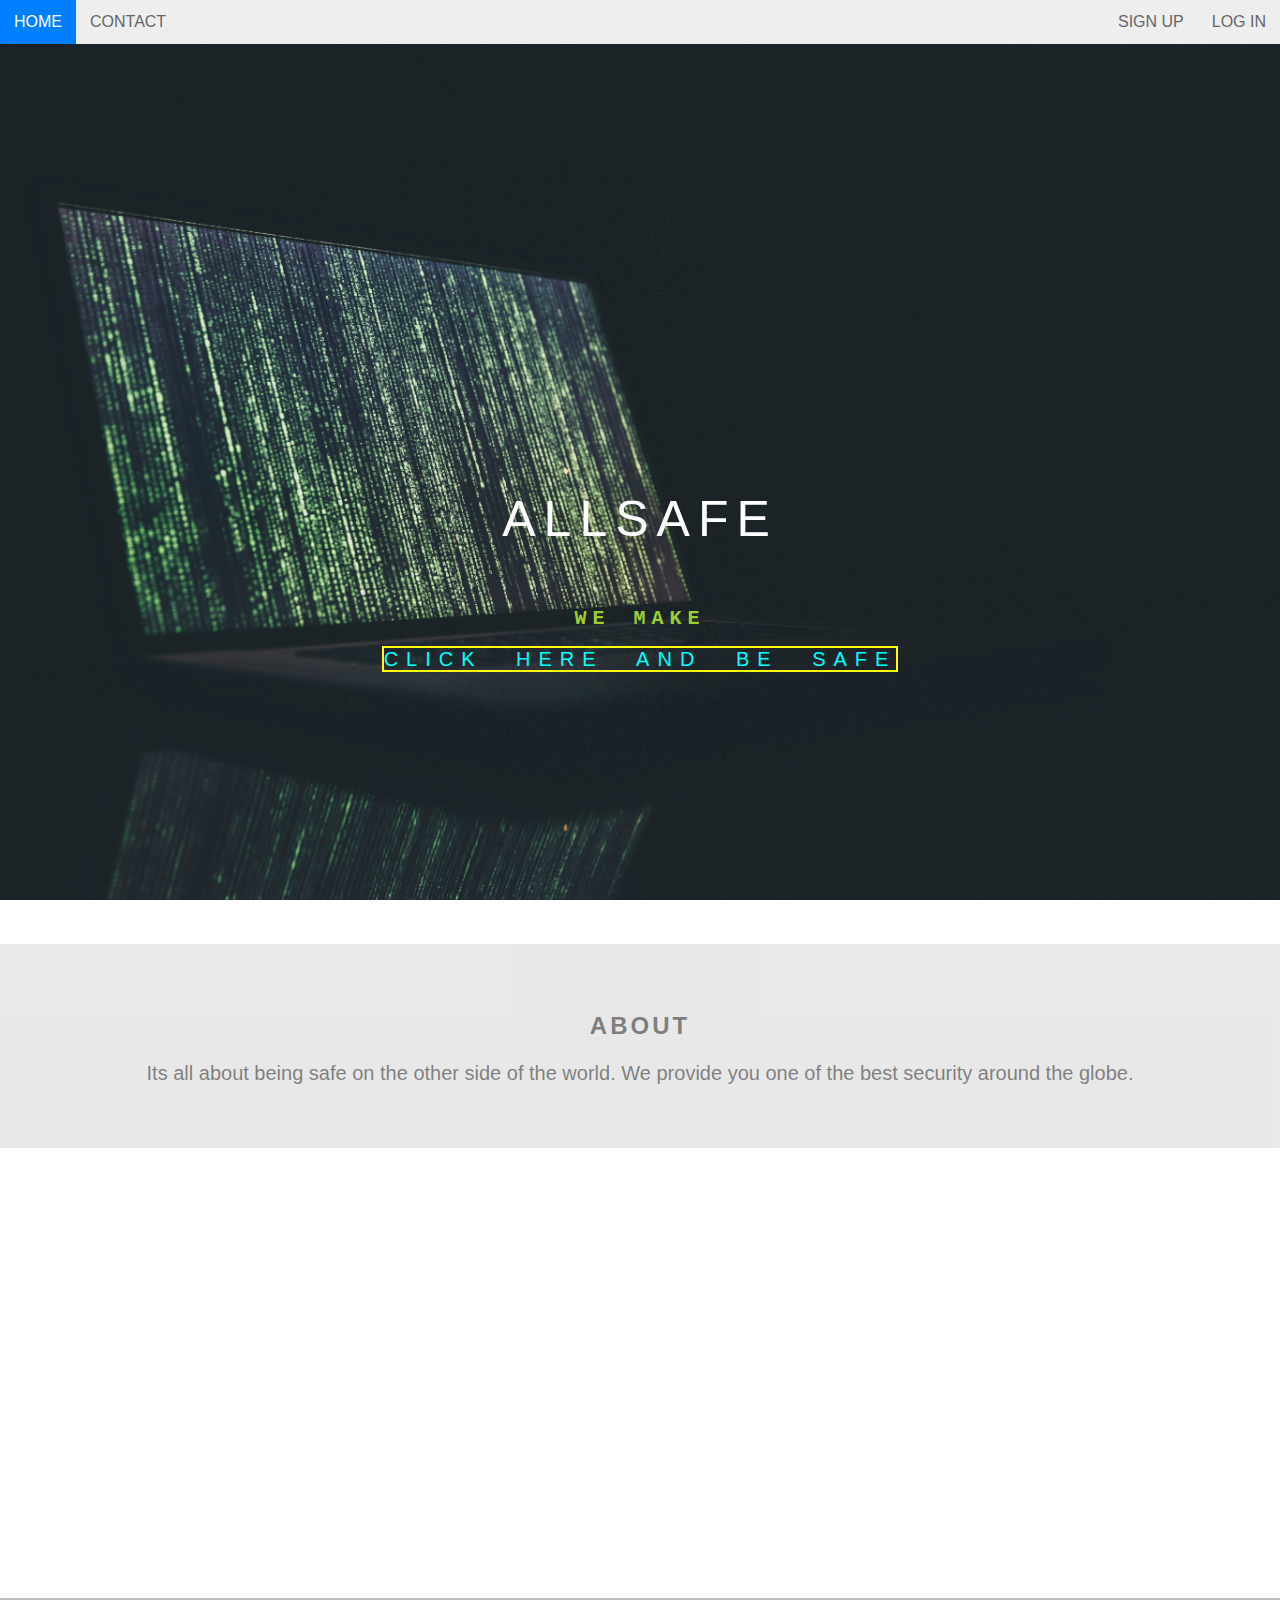
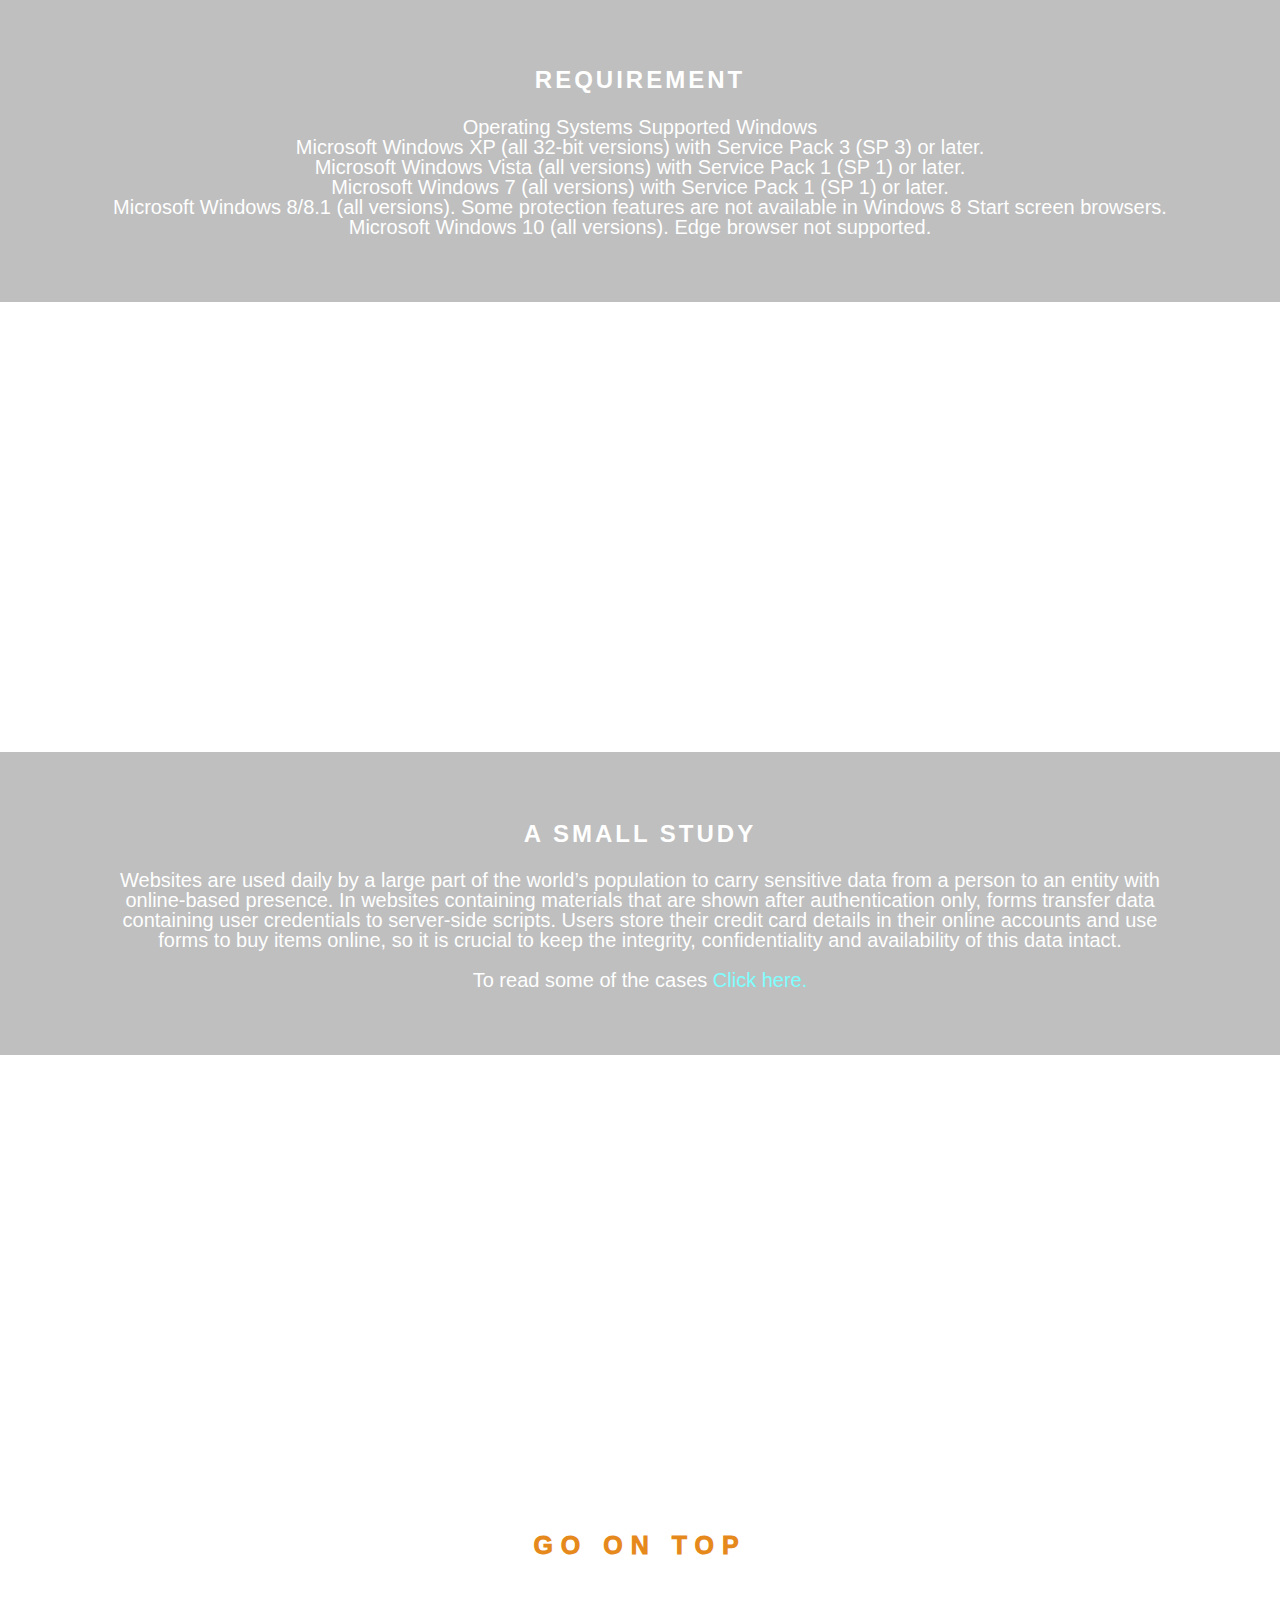
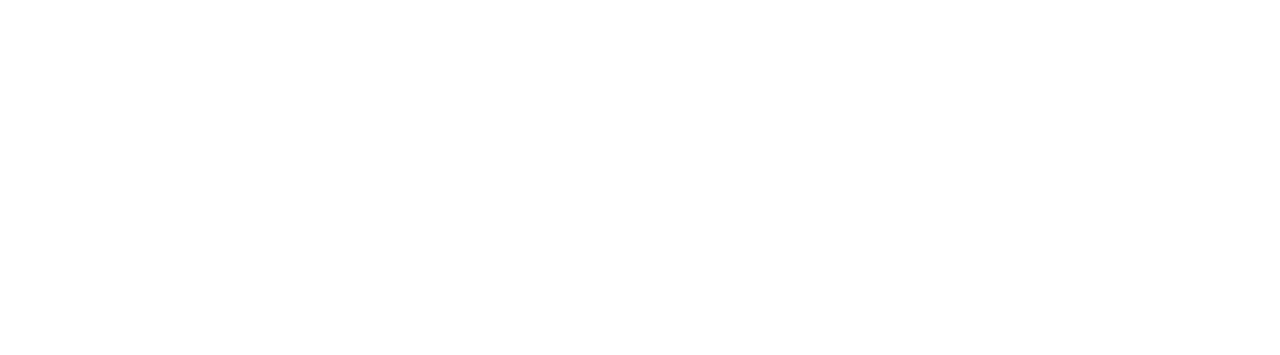
<file: index.html>
<!DOCTYPE html>
<html>
<head>
	<meta name="viewport" content="width=device-width, initial-scale=1.0">
	<title>one page</title>
	<link rel="stylesheet" href="style.css">
    <link rel="stylesheet" href="style1.css">
    <script type="text/javascript" src="js.js"></script>
</head>
<body onload="type()">
    <nav id="top">
            <ul class="topnav" id="dropdownClick">
                <li><a href="index.html">Home</a></li>
                <li><a href="contact.html">Contact</a></li>
                <li class="topnav-right"><a href="login.html">Log in</a></li>
                <li class="topnav-right"><a href="signup.html">Sign Up</a></li>
                <li class="dropdownIcon"><a href="javascript:void(0);" onclick="dropdownMenu()">&#9776</a></li>
            </ul>
        </nav>
	<div class="img1">
		<div class="text1 main">
			<span class="border" id="0" onclick="text()">
				AllSafe<br><br>
                <p id="write"></p>
                <p class="sec"><a href="sec.html">Click here and be safe</a></p>
            </span>

		</div>
	</div>
	<section class="text light" id="1">
		<h2>about</h2>
		<p>
Its all about being safe on the other side of the world. We provide you one of the best security around the globe. </p>
	</section>
		<div class="img2">
		<div class="text1">
			<span class="border">
				Support
			</span>
		</div>
	</div>
	<section class="text dark" id="2">
		<h2>requirement</h2>
		<p>
Operating Systems Supported

 

Windows<br>

Microsoft Windows XP (all 32-bit versions) with Service Pack 3 (SP 3) or later.<br>
Microsoft Windows Vista (all versions) with Service Pack 1 (SP 1) or later.<br>
Microsoft Windows 7 (all versions) with Service Pack 1 (SP 1) or later.<br>
Microsoft Windows 8/8.1 (all versions). Some protection features are not available in Windows 8 Start screen browsers.<br>
Microsoft Windows 10 (all versions). Edge browser not supported.<br></p>
	</section>
		<div class="img3">
		<div class="text1">
			<span class="border">Cases</span>
		</div>
	</div>
	<section class="text dark" id="2">
        <h2>A small study</h2>
		<p>Websites are used daily by a large part of the world’s population to carry sensitive data from a person to an entity with online-based presence. In websites containing materials that are shown after authentication only, forms transfer data containing user credentials to server-side scripts. Users store their credit card details in their online accounts and use forms to buy items online, so it is crucial to keep the integrity, confidentiality and availability of this data intact.<br><br>To read some of the cases
            <a href="https://list25.com/25-biggest-cyber-attacks-in-history/">Click here.</a>
        </p>
	</section>
<div class="img1">
		<div class="text1">
			<span class="border" id="0">
				be safe
			</span>
            <footer><a href="#top">Go on top</a></footer>
		</div>
	</div>
</body>
</html>
</file>
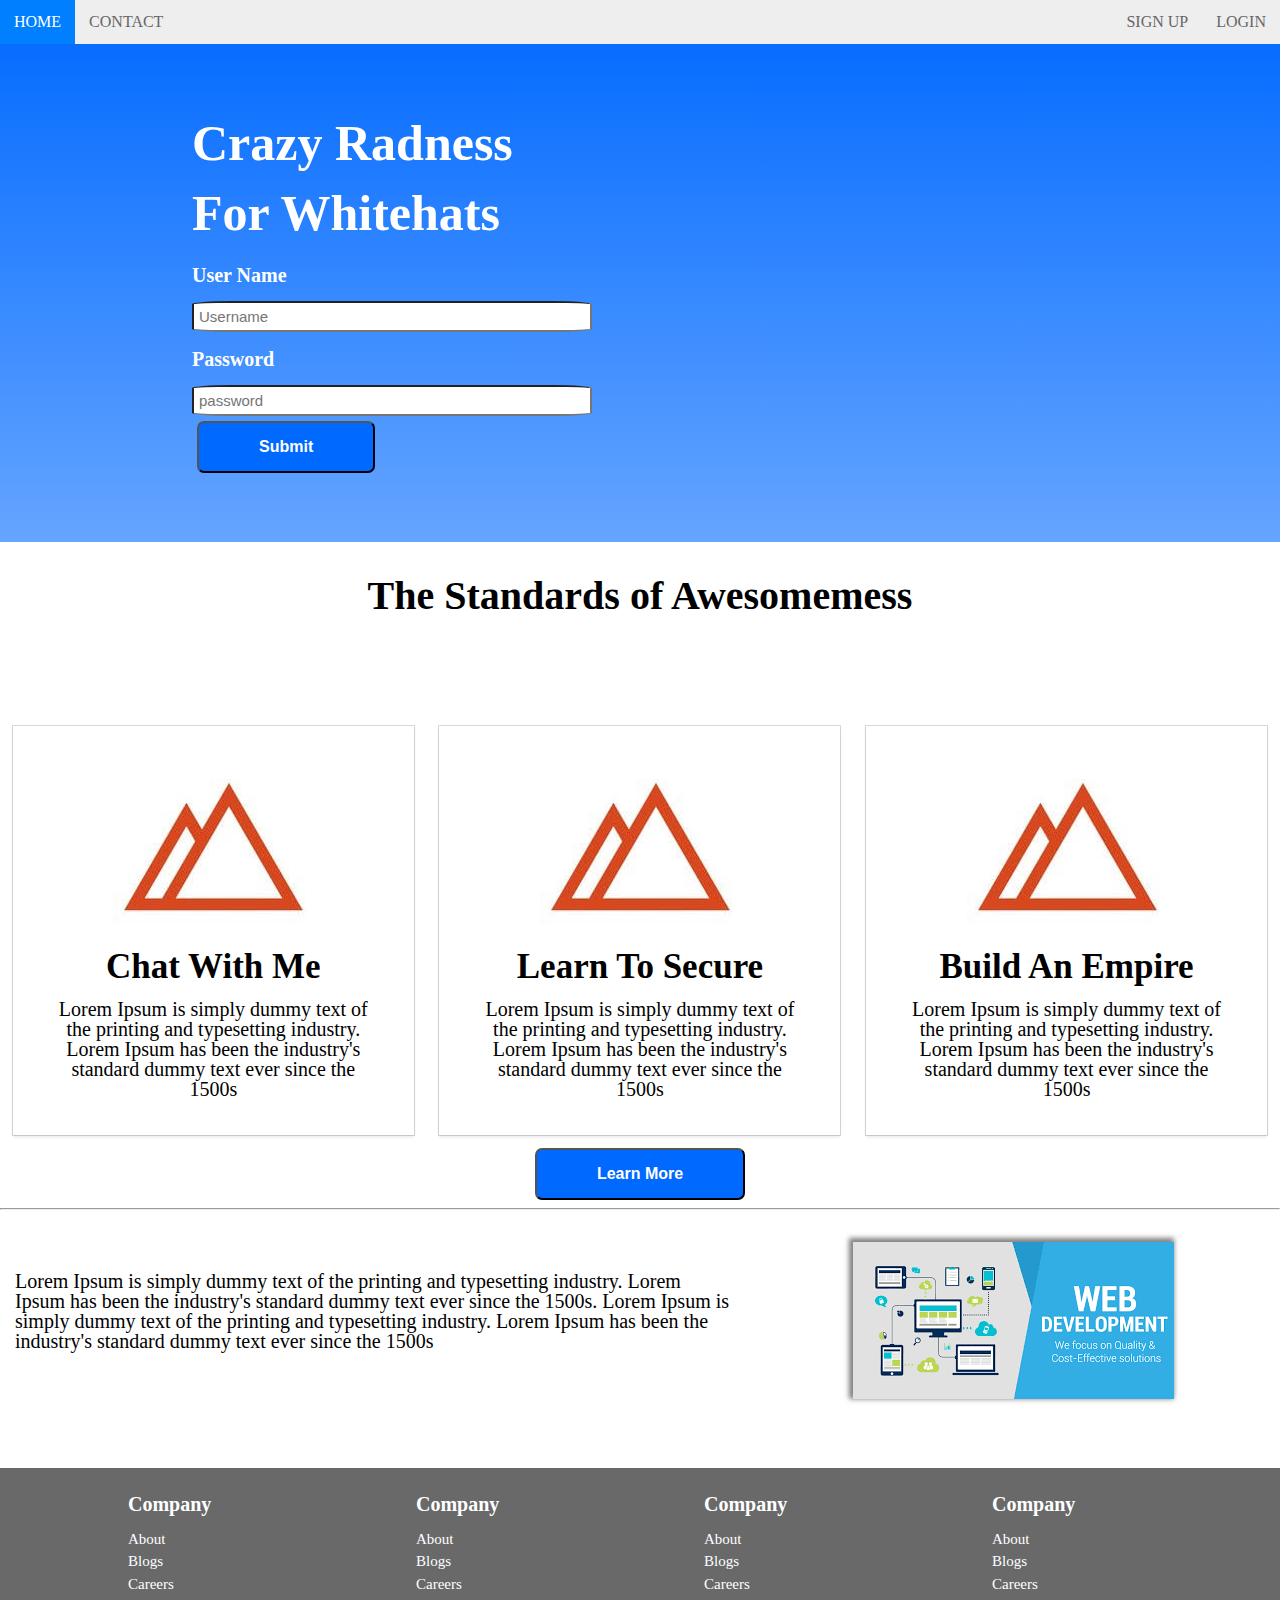
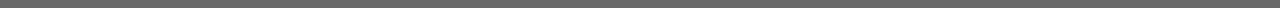
<file: sec.html>
<!doctype html>
<html>
    <head>
        <title>AllSafe</title>
        <link rel="stylesheet" href="style1.css">
    </head>
    <body>
        <nav>
            <ul class="topnav" id="dropdownClick">
                <li><a href="index.html">Home</a></li>
                <li><a href="contact.html">Contact</a></li>
                <li class="topnav-right"><a href="#login">LogIn</a></li>
                <li class="topnav-right"><a href="#signup">Sign Up</a></li>
                <li class="dropdownIcon"><a href="javascript:void(0);" onclick="dropdownMenu()">&#9776</a></li>
            </ul>
        </nav>
        <div class="container" id="section-1-gradient">
            <div class="row">
                <div class="col-6">
                    <div class="leftside-col">
                        <h1 class="large">Crazy Radness</h1>
                        <h1 class="large">For Whitehats</h1>
                    </div>
                    <form>
                        <div class="leftside-col">
                            <h2>User Name</h2>
                            <input class="inputbox" name="username" type="text" placeholder="Username">
                            <h2>Password</h2>
                            <input class="inputbox" name="password" type="text" placeholder="password">
                            <button type="submit">Submit</button>
                        </div>
                    </form>
                </div>
                <div class="col-6">
                    <div class="rightside-col">
                        <div class="video-container">
                            <iframe width="560" height="315" src="https://www.youtube.com/embed/rYeSA1vgIUE" frameborder="0" allow="accelerometer; autoplay; encrypted-media; gyroscope; picture-in-picture" allowfullscreen></iframe>
                        </div>
                    </div>
                </div>
            </div>
        </div>
        <hearder>
            <h2 class="section-2-header">The Standards of Awesomemess</h2>
        </hearder>
        <div class="container">
            <div class="row">
                <div class="col-4">
                    <div class="box">
                        <div class="icon">
                            <img src="download2.jpg">
                        </div>
                        <label>Chat With Me</label>
                        <p>Lorem Ipsum is simply dummy text of the printing and typesetting industry. Lorem Ipsum has been the industry's standard dummy text ever since the 1500s</p>
                    </div>
                </div>
                    <div class="col-4">
                     <div class="box">
                        <div class="icon">
                            <img src="download2.jpg">
                        </div>
                        <label>Learn To Secure</label>
                        <p>Lorem Ipsum is simply dummy text of the printing and typesetting industry. Lorem Ipsum has been the industry's standard dummy text ever since the 1500s</p>
                    </div>
                    </div>
                    <div class="col-4">
                     <div class="box">
                        <div class="icon">
                            <img src="download2.jpg">
                        </div>
                        <label>Build An Empire</label>
                        <p>Lorem Ipsum is simply dummy text of the printing and typesetting industry. Lorem Ipsum has been the industry's standard dummy text ever since the 1500s</p>
                        </div>
                    </div>
                </div>
            <div class="row">
                <div class="col-12">
                    <button class="learnmore">Learn More</button>
                </div>
            </div>
            <hr>
            <div class="row">
                <div class="col-7">
                    <article ><p>Lorem Ipsum is simply dummy text of the printing and typesetting industry. Lorem Ipsum has been the industry's standard dummy text ever since the 1500s. Lorem Ipsum is simply dummy text of the printing and typesetting industry. Lorem Ipsum has been the industry's standard dummy text ever since the 1500s</p></article>
                </div>
                <div class="col-5">
                    <div class="image">
                        <img  src="download3.jpg">
                    </div>
                </div>
            </div>
            </div>
        <footer class="footsy">
            <div class="row">
                <div class="col-3 mobilestack">
                    <h1>Company</h1>
                    <ul>
                        <li>About</li>
                        <li>Blogs</li>
                        <li>Careers</li>
                    </ul>
                </div>
                <div class="col-3 mobilestack">
                    <h1>Company</h1>
                    <ul>
                        <li>About</li>
                        <li>Blogs</li>
                        <li>Careers</li>
                    </ul>
                </div>
                <div class="col-3 mobilestack">
                    <h1>Company</h1>
                    <ul>
                        <li>About</li>
                        <li>Blogs</li>
                        <li>Careers</li>
                    </ul>
                </div>
                <div class="col-3 mobilestack">
                    <h1>Company</h1>
                    <ul>
                        <li>About</li>
                        <li>Blogs</li>
                        <li>Careers</li>
                    </ul>
                </div>
            </div>
            </footer>
        <script>
            function dropdownMenu()
            {
                var x = document.getElementById("dropdownClick");
                if(x.className === "topnav")
                    {
                        x.className += " responsive";
                    }
                else
                {
                    x.className = "topnav";
                }
            }
        </script>
    </body>
</html>
</file>
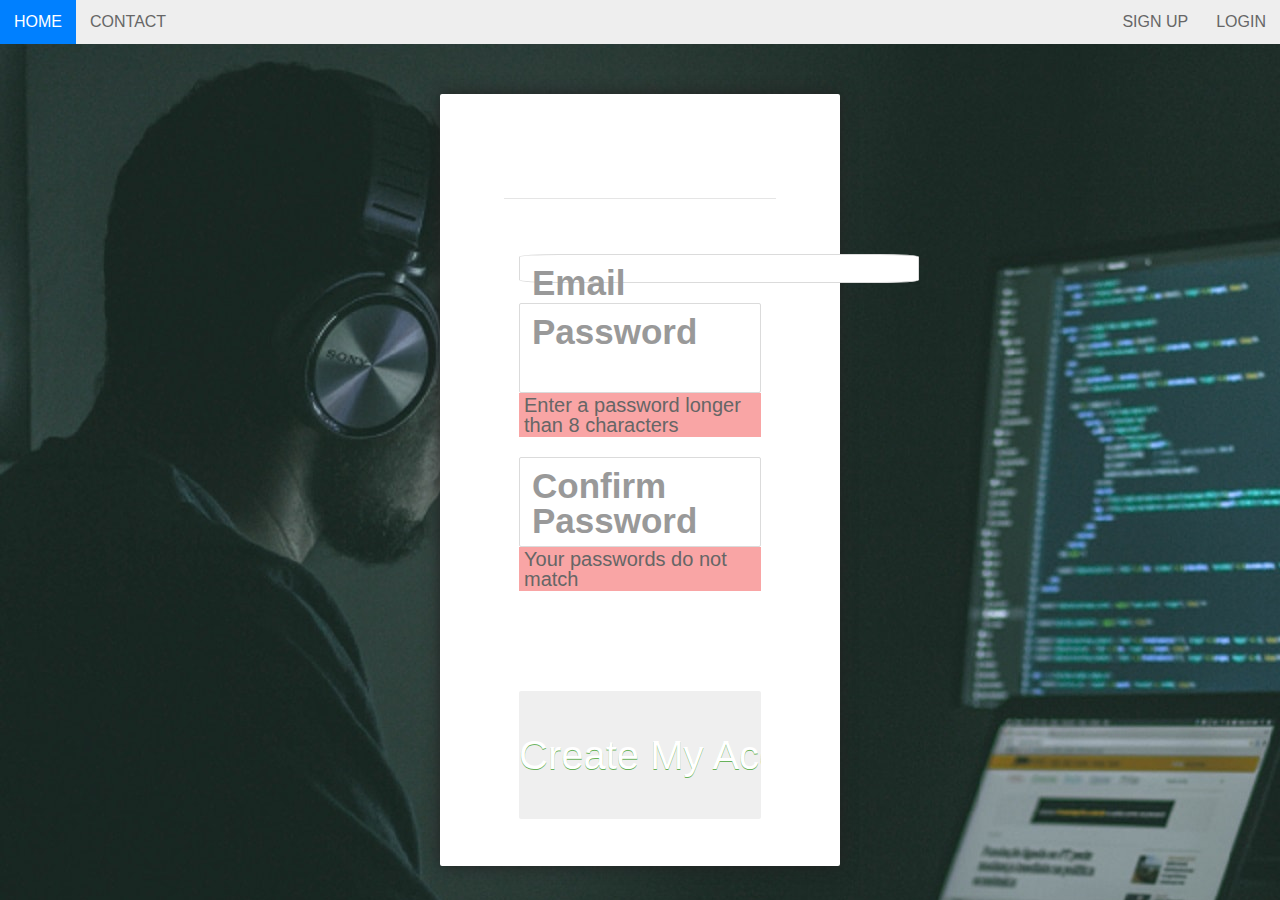
<file: signup.html>
<!DOCTYPE html>
<html>
    <head>
    <title>Contact</title>
    <link rel="stylesheet" href="signup.css">
    <link rel="stylesheet" href="style1.css">
    </head>
    <body>
        <nav>
            <ul class="topnav" id="dropdownClick">
                <li><a href="index.html">Home</a></li>
                <li><a href="contact.html">Contact</a></li>
                <li class="topnav-right"><a href="login.html">LogIn</a></li>
                <li class="topnav-right"><a href="signup.html">Sign Up</a></li>
                <li class="dropdownIcon"><a href="javascript:void(0);" onclick="dropdownMenu()">&#9776</a></li>
            </ul>
        </nav>
       	

<form action="#" method="post">
  <h2>Sign Up</h2>
		<p>
			<label for="Email" class="floatLabel">Email</label>
			<input id="Email" name="Email" type="text">
		</p>
		<p>
			<label for="password" class="floatLabel">Password</label>
			<input id="password" name="password" type="password">
			<span>Enter a password longer than 8 characters</span>
		</p>
		<p>
			<label for="confirm_password" class="floatLabel">Confirm Password</label>
			<input id="confirm_password" name="confirm_password" type="password">
			<span>Your passwords do not match</span>
		</p>
		<p>
			<input type="submit" value="Create My Account" id="submit">
		</p>
	</form>
    </body>
</html>
</file>
<file: style.css>
body, html{ 
	  height:100%;
	  margin:0;
	  font-size:16px;
	  font-family:"Lato", sans-serif;
	  font-weight:400;
	  line-height:1.8em;
	  color:#666;
	  scroll-behavior: smooth;
}
#write{
    color: yellowgreen;
    font-weight: bold;
    font-size: 40;
    letter-spacing: 6px;
    word-spacing: 5px;
    font-family: monospace;
}
.img1{
	background-image: url('1.jpg');
	min-height: 100%;
}
.img2{
	background-image: url('2.jpg');
	min-height:50%;
}
.img3{
	background-image: url('3.jpg');
	min-height: 50%;
}
.img1 ,.img2,.img3{
	position: relative;
	background-size: cover;
	background-position: center;
	background-repeat: no-repeat;
	background-attachment: fixed;
}
.text{
	text-align: center;
	padding: 50px 80px;
}
.text1{
  top: 50%;
  position: absolute;
  width:100%;
  text-align:center;
  color:#000;
  font-size:27px;
  letter-spacing:8px;
  text-transform:uppercase;
  min-height: 50vh;
}
.dark{
	background-color: grey;
	color: white;
}
.light{
	background-color: lightgrey;
	color: black;
}
.border{
	color: white;
	text-decoration-style: solid;
}
h2{
	text-transform: uppercase;
	letter-spacing: 3px;
}
.main{
	font-size: 50px;
	word-spacing: 20px;
}
.sec a{
    text-decoration: none;
    color: aqua;
    border: 2px solid yellow;
}
a{
    text-decoration: none;
    color: aqua;
}
.sec a:visited{
    color: aqua;
}
footer a{
	font-weight: 999;
    color: #e6891d;
    font-size: 25px;
    : 20%;
}
.sec{
    font-size: 20px;
}
@media(max-width:1000px){
  .img1, .img2, .img3{
    background-attachment:scroll;
  }
}
.light,.dark{
	opacity: 0.5;
}
</file>
<file: style1.css>
html{
    padding: 0px;
}
nav,header,footer{
    display:block;
}
body{
    line-height: 1;
    margin: 0;
}
label{
    font-size:35px;
    font-weight: 600;
}
p{
    font-size: 20px;
}
.container{
    margin:auto;
    width: 100%;
    padding-top: 5%;
    padding-bottom: 5%;
}
.row{
    width: 100%;
    display: flex;
    flex-wrap: wrap;
    align-items: center;
}
row::after{
    display:table;
    clear: both;
    content="";
}
button{
    font-size: 16px;
    font-weight: 700;
    color: #fff;
    background-color: #0069ff;
    padding: 15px 60px;
    margin:5px;
    text-align: center;
    border-radius: 7px;
}
.col-1{width: 8.33%;}
.col-2{width: 16.66%;}
.col-3{width: 25%;}
.col-4{width: 33.33%;}
.col-5{width: 41.66%;}
.col-6{width: 50%;}
.col-7{width: 58.33%;}
.col-8{width: 66.66%;}
.col-9{width: 75%;}
.col-10{width: 83.33%;}
.col-11{width: 91.66%;}
.col-12{width: 100%;}


/*Navigation Bar*/
nav{
    width: 100%;
    margin:0;
}
nav ul{
    background-color: #eee;
    overflow: hidden;
    margin: 0;
    padding: 0;
}
ul.topnav li{
    list-style: none;
    float: left;
}
ul.topnav li.topnav-right{
    list-style: none;
    float: right;
}
ul.topnav li a{
    display:block;
    text-decoration: none;
    min-height: 16px;
    text-align: center;
    padding: 14px;
    text-transform: uppercase;
    color: #666;
}
ul.topnav li a:hover{
    background-color: #0080ff;
    color:#fff;
}
ul.topnav li.dropdownIcon{
    display: none;
}
/*Custom Style*/
#section-1-gradient{
 
    background-image: linear-gradient(#076dff,#65a5ff);
}
.section-2-header{
    text-align: center;
    font-size: 40px;
}
p{
    align-content: center;
    padding: 5px;
    margin: 10px;
    font-weight: 400;
}

.image{
    align-content: center;
    padding: 5px;
    margin: auto;
}
*{
    box-sizing: border-box;
}
button.learnmore{
    display: block;
    margin: auto;
}
div.box{
    margin: 3%;
    padding: 5%;
    text-align: center;
    background-color: white;
    box-shadow: 0 0 0 1px rgba(0,0,0,.15),0 2px 3px 0 rgba(0,0,0,.1);
}
div.image{
    margin-top: 19px;
}
div.image img{
    display: block;
    margin: auto;
    box-shadow: -2px -2px 5px 2px rgba(0,0,0,.5);
}
div.icon{
    width: 100%;
}
div.leftside-col{
    margin-left: 30%;
}
div.right-col{
    margin-right: 15%;
}
h1.large{
    color: white;
    font-size: 50px;
    margin: 0;
    line-height: 70px;
}
form h2{
    color: white;
    font-size: 20px
}
input[type="text"]{
    font-size: 15px;
    width: 400px;
    min-width: 100px;
    padding: 5px;
    border-radius: 10%;
}
footer.footsy{
    background-color: dimgrey;
    padding-left:10%;
    padding-bottom: 1%;
    padding-top: 1%;
}
footer.footsy h1{
    font-size:20px;
    color: white;
}
footer.footsy ul{
    list-style: none;
    text-align: left;
    margin: 0;
    padding: 0;
    color: white;
    font-size:15px; 
    line-height: 1.5;
}
/*Mobile*/
@media screen and (max-width: 680px)
{
    ul.topnav li:not(:nth-child(1)){
        display: none;
    }
    ul.topnav li.dropdownIcon{
        display: block;
        float: right;
    }
    ul.topnav.responsive li.dropdownIcon{
        position: absolute;
        top: 0;
        right: 0;
    }
    topnav.responsive{
        position: relative;
    }
    ul.topnav.responsive li{
        display: inline;
        float: none;
    }
    ul.topnav.responsive li a{
        display: block;
        text-align: left;
    }
    div.col-6,div.col-4,div.col-7,div.col-5{
        width: 100%;
        margin:0;
    }
    div.mobilestack{
        width: 50%;
        display: block;
    }
    input[type="text"]{
        width: 70px;
    }
    div.rightside-col,div.leftside-col{
        margin:15px;
    }
    .video-container iframe{
        position: relative;
        width: 100%;
        margin: 0;
        overflow: hidden;
    }
    div.image img{
        position: relative;
        overflow: hidden;
        width: 100%;
        margin:0;
    }
}
</file>
<file: signup.css>
body, html{ 
	  height:100%;
	  margin:0;
	  font-size:16px;
	  font-family:"Lato", sans-serif;
	  font-weight:400;
	  line-height:1.8em;
	  color:#666;
      background-image: url(88.jpg);

}
h1{
	text-transform: uppercase;
	letter-spacing: 3px;
    text-align: center;
    margin-top: 50px;
}
div{
    padding-left: 43%;
}
h3{
    color: white;
    text-transform: uppercase;
    letter-spacing: 2px;
    padding-left: 7%;
}
.@import "compass/css3";

$button: rgba(148,186,101,0.7);

body {
  background: #384047;
  font-family: sans-serif;
  font-size: 10px
}
form {
  background: #fff;
  padding: 4em 4em 2em;
  max-width: 400px;
  margin: 50px auto 0;
  box-shadow: 0 0 1em #222;
  border-radius: 2px;
}
  h2 {
    margin:0 0 50px 0;
    padding:10px;
    text-align:center;
    font-size:30px;
    color:darken(#e5e5e5, 50%);
    border-bottom:solid 1px #e5e5e5;
  }
  p {
    margin: 0 0 3em 0;
    position: relative;
  }
  input {
    display: block;
    box-sizing: border-box;
    width: 100%;
    outline: none;
    margin:0;
  }
  input[type="text"],
  input[type="password"] {
    background: #fff;
    border: 1px solid #dbdbdb;
    font-size: 1.6em;
    padding: .8em .5em;
    border-radius: 2px;
  }
  input[type="text"]:focus,
  input[type="password"]:focus {
    background: #fff
  }
  span {
    display:block;
    background: #F9A5A5;
    padding: 2px 5px;
    color: #666;
  }
  input[type="submit"] {
    background: $button;
    box-shadow: 0 3px 0 0 darken($button, 10%);
    border-radius: 2px;
    border: none;
    color: #fff;
    cursor: pointer;
    display: block;
    font-size: 2em;
    line-height: 1.6em;
    margin: 2em 0 0;
    outline: none;
    padding: .8em 0;
    text-shadow: 0 1px #68B25B;
  }
  input[type="submit"]:hover {
    background: rgba(148,175,101,1);
    text-shadow:0 1px 3px darken($button, 30%);
  }
  input[type="submit"]:hover {
    
  }
  label
{
    position: absolute;
    left: 8px;
    top: 12px;
    color: #999;
    font-size: 16px;
    display: inline-block;
    padding: 4px 10px;
    font-weight: 400;
    background-color: rgba(255,255,255,0);
    @include transition(color .3s, top .3s, background-color .8s);
    @include transition(color .3s, top .3s, background-color .8s);
   
    }
}
</file>
